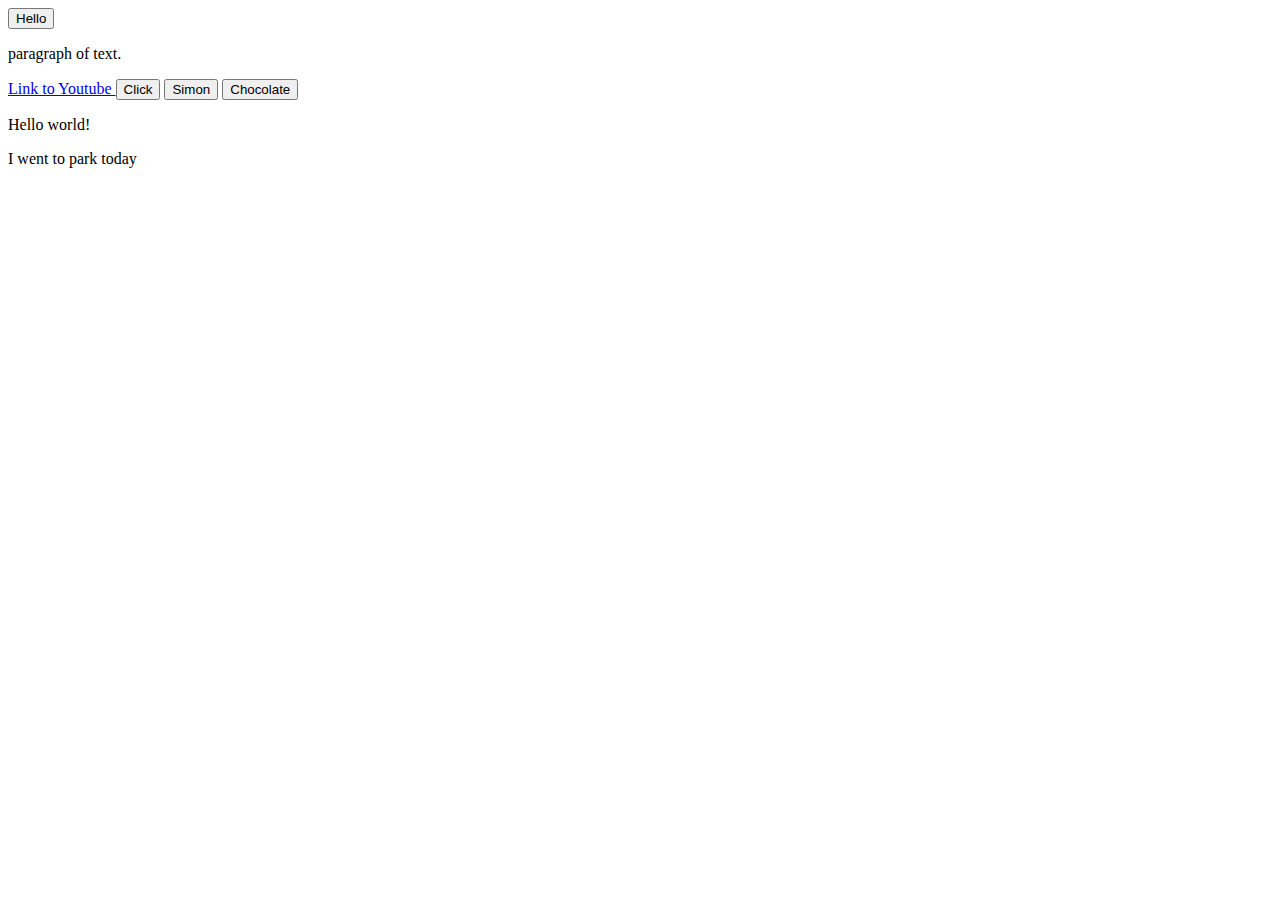
<file: Code/into-to-html/index.html>
<!DOCTYPE html>
<html>
  <head>
    <title>Check Out</title>
  </head>
  <body>
    <button>
      Hello
</button>

<p>
    paragraph of text.
</p>

<a href="https://www.youtube.com/" target="blank">
  Link to Youtube
</a>

<button>
  Click
</button>

<button>Simon </button> <button>Chocolate</button>
<p>
  Hello world!</p>
<p>  
  I went to park today
</p>

</body>



</html>
</file>
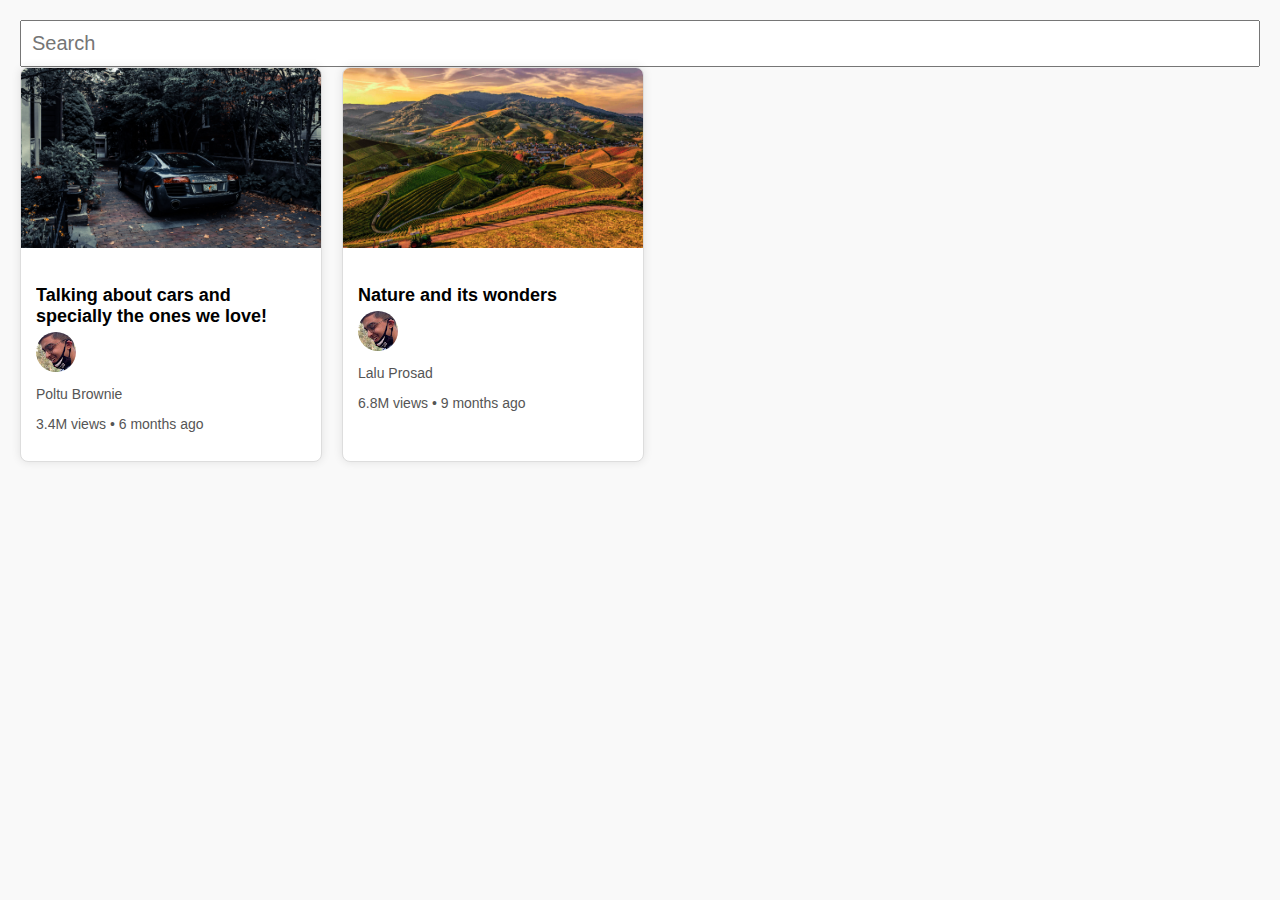
<file: Code/Youtue-2.html>
<!DOCTYPE html>
<html>

<head>
    <title>YouTube Clone</title>
    <style>
        body {
            font-family: Arial, sans-serif;
            margin: 20px;
            background-color: #f9f9f9;
        }

        .search-bar {
            font-size: 20px;
            padding: 10px;
            width: 100%;
            box-sizing: border-box;
        }

        .video-container {
            display: flex;
            flex-wrap: wrap;
            gap: 20px;
        }

        .video-preview {
            width: 300px;
            background-color: #fff;
            border: 1px solid #ddd;
            border-radius: 8px;
            overflow: hidden;
            box-shadow: 0 0 10px rgba(0, 0, 0, 0.1);
        }

        .thumbnail {
            width: 100%;
            height: 180px;
            object-fit: cover;
        }

        .video-info {
            padding: 15px;
        }

        .video-title {
            font-size: 18px;
            font-weight: bold;
            margin-bottom: 5px;
            max-height: 60px;
            overflow: hidden;
        }

        .video-author,
        .video-status {
            font-size: 14px;
            color: #555;
        }

        .channel-pics {
            width: 40px;
            height: 40px;
            border-radius: 50%;
            overflow: hidden;
            margin-right: 10px;
        }

        .channel-pics img {
            width: 100%;
            height: 100%;
            object-fit: cover;
        }
    </style>
</head>

<body>
    <input class="search-bar" type="text" placeholder="Search">

    <div class="video-container">
        <div class="video-preview">
            <img class="thumbnail" src="thumbnails/1 img.jpg">
            <div class="video-info">
                <p class="video-title">Talking about cars and specially the ones we love!</p>
                <div class="channel-pics">
                    <img src="channel-pics/3s.jpg">
                </div>
                <p class="video-author">Poltu Brownie</p>
                <p class="video-status">3.4M views &bull; 6 months ago</p>
            </div>
        </div>

        <div class="video-preview">
            <img class="thumbnail" src="thumbnails\2 img.jpg">
            <div class="video-info">
                <p class="video-title">Nature and its wonders</p>
                <div class="channel-pics">
                    <img src="channel-pics/3s.jpg">
                </div>
                <p class="video-author">Lalu Prosad</p>
                <p class="video-status">6.8M views &bull; 9 months ago</p>
            </div>
        </div>
    </div>
</body>

</html>
</file>
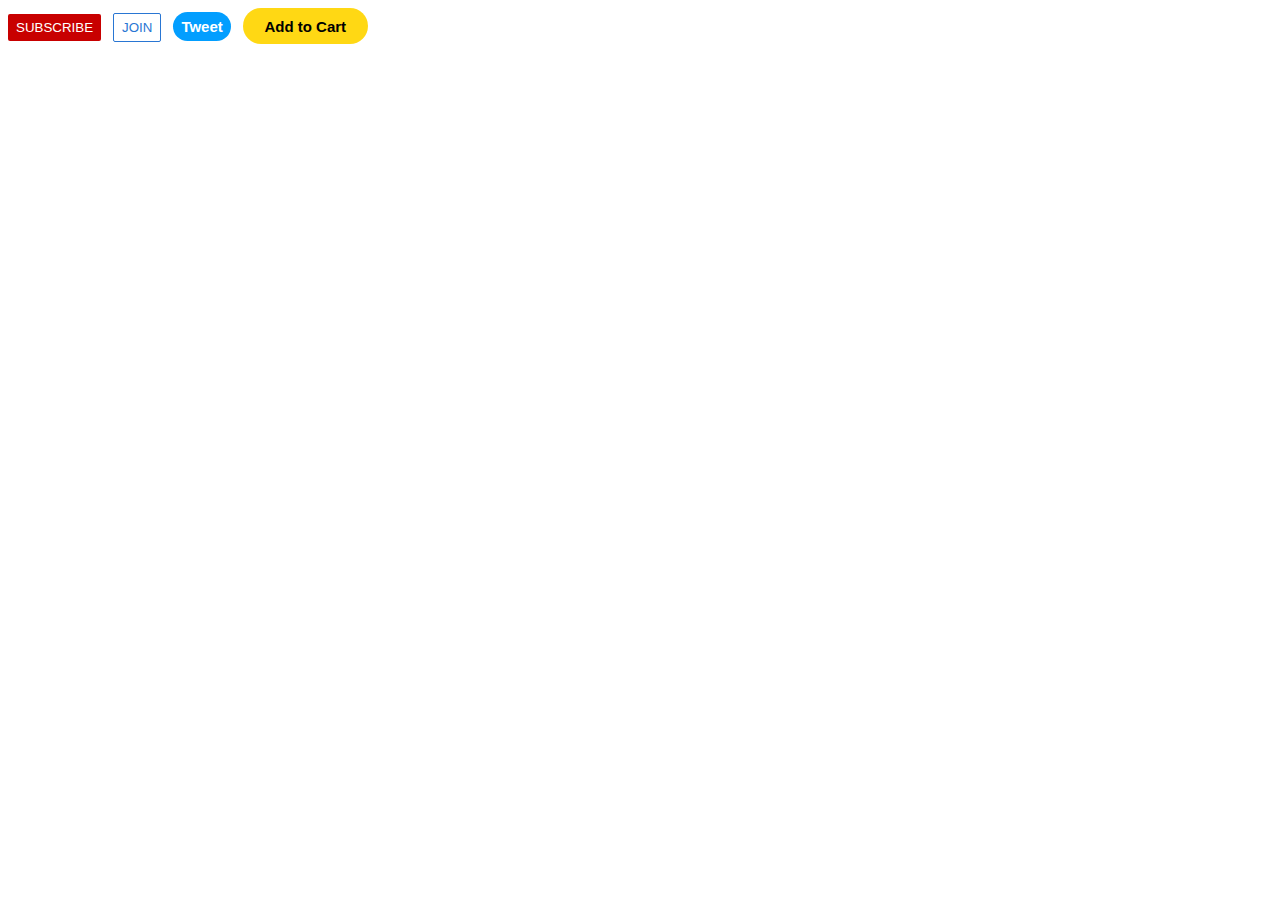
<file: Code/into-to-html/buttons.html>
<!DOCTYPE html>
<html>
    <head>
<title>Buttons dekhlo Guys</title>
<link rel="stylesheet" href="style-buttons.css">
    </head>
    <body>
        <button class="subscribe-button">
            SUBSCRIBE
        </button>
        
        <button class="join-button">
            JOIN
        </button>
        
        <button class="tweet-button">
            Tweet
        </button>
        
        
        <button class="amazon-button">
            Add to Cart
        </button>
    </body>
</html>
</file>
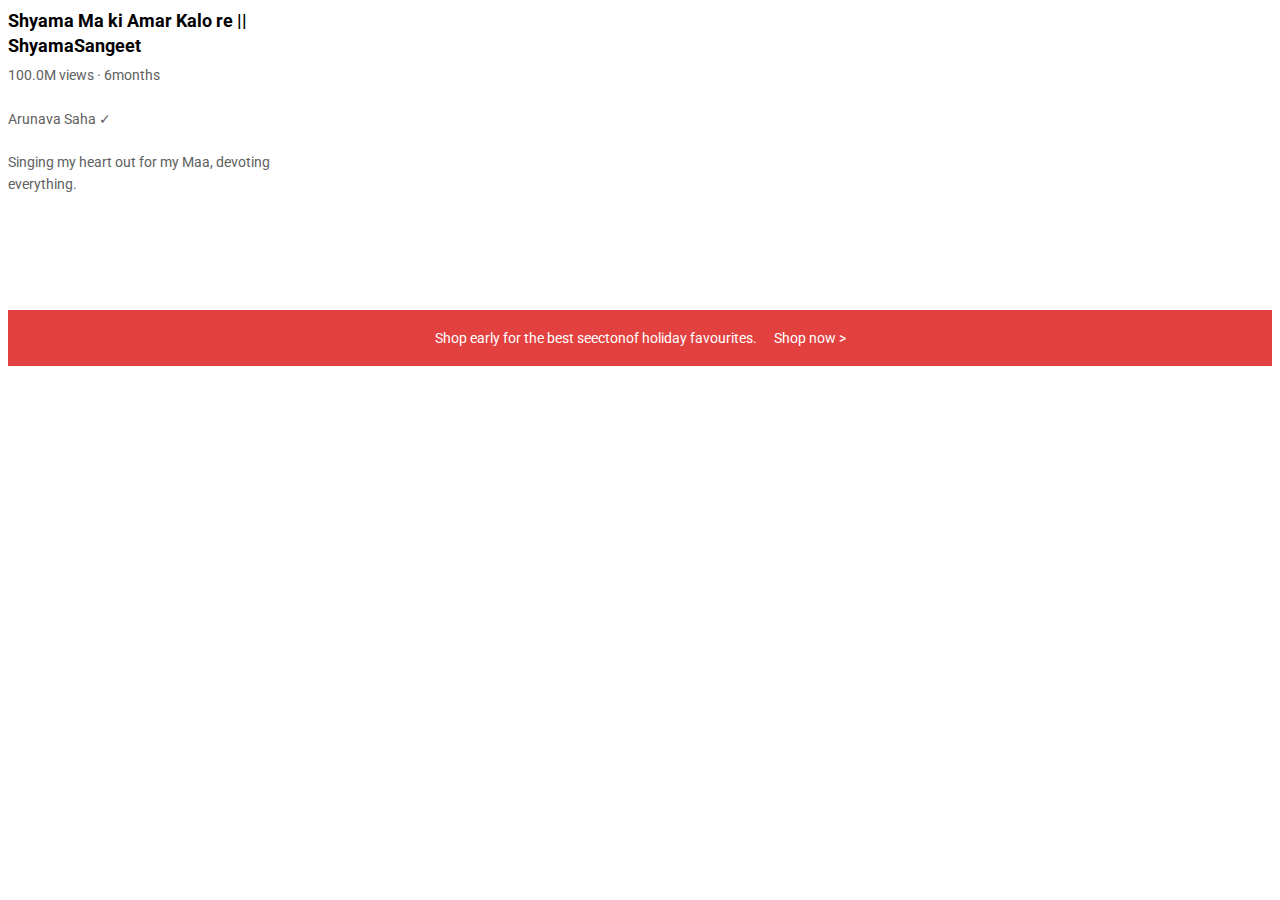
<file: Code/into-to-html/text.html>
<!DOCTYPE html>
<html>
    <head>
        <title>Text Practice</title>
        <link rel="stylesheet" href="text.css">

        <link rel="preconnect" href="https://fonts.googleapis.com">
<link rel="preconnect" href="https://fonts.gstatic.com" crossorigin>
<link href="https://fonts.googleapis.com/css2?family=Roboto&display=swap" rel="stylesheet">

    </head>
    <body>
        <p class="video-title">
            Shyama Ma ki Amar Kalo re || ShyamaSangeet
        </p>
        
        <p class="video-stats">
            100.0M views &#183 6months
        </p>
        
        <p class="video-author">
            Arunava Saha &#10003;
        </p>
        
        <p class="video-description">
            Singing my heart out for my Maa, devoting everything.
        </p>
        
        <p class="apple-text">
            Shop early for the best seectonof holiday favourites. <span class="shop-style">Shop now &#62;</span>
        </p>
    </body>
</html>
</file>
<file: Code/into-to-html/style-buttons.css>
.subscribe-button {
        background-color:rgb(200, 0, 0);
        color: white;
        border: none;
        padding-left: 8px;
        padding-right: 8px;
        padding-top: 6px;
        padding-bottom: 6px;
        border-radius: 2px;
        cursor: pointer;
        margin-right: 8px;
        transition: opacity 0.15s;
        vertical-align: auto;
    }

    .subscribe-button:hover{
       opacity: 0.7;
    }
    .subscribe-button:active{
      opacity: 0.5;
    }

    .join-button {
        background-color:white;
        color: rgb(41, 118, 211);
        border-color: rgb(41, 118, 211);
        border-style: solid;
        border-width: 1px;
        padding-left: 8px;
        padding-right: 8px;
        padding-top: 6px;
        padding-bottom: 6px;
        border-radius: 2px;
        cursor: pointer;
        transition: background-color 0.15s,
         opacity 0.15s, color 1s;

         vertical-align: auto;
    }

    .join-button:hover {
        background-color: rgb(41, 118, 211);
        color: white;
    }

    .join-button:active {
        opacity: 0.7;
    }
    .tweet-button{
        background-color: rgb(2, 158, 255);
        border: none;
        color:white;
        padding-left: 8px;
        padding-right: 8px;
        padding-top: 6px;
        padding-bottom: 6px;
        border-radius:18px ;
        font-weight: bold;
        font-size: 15px;
        cursor: pointer;
        margin-left: 8px; 
        transition: box-shadow 0.15s;
        vertical-align: auto;
        
        
    }
    .tweet-button:hover{
        box-shadow: 5px  5px 10px rgba(0, 0 , 0, 0.15);
    }


    .amazon-button{
        background-color: rgb(255, 216, 20);
        border: none;
        color:black;
        height: 36px;
        width: 125px;
        border-radius:18px ;
        font-weight: bold;
        font-size: 15px;
        cursor: pointer;
        margin-left: 8px; 
    }
</file>
<file: Code/into-to-html/text.css>
p{
                font-family: Roboto;
                margin-top: 0;
                margin-bottom: 0;
            }
            .video-title{
                font-size: 18px;
                font-weight: bold;
                width: 300px;
                text-align: left;
                line-height: 25px;
                margin-bottom: 5px;
            }
        
            .video-stats{
                font-size: 14px;
                color: rgb(96, 96, 96);
                line-height: 24px;
                margin-top: 5px;
                margin-bottom: 20px;
            }
            .video-author{
                font-size: 14px;
                color: rgb(96, 96, 96);
                line-height: 24px;
                margin-bottom: 20px;
        
            }
            .video-description{
                font-size: 14px;
                width:300px;
                color: rgb(96, 96, 96);
                line-height: 22px;
                margin-bottom: 115px;
        
            }
            .apple-text{
                margin-bottom: 50px;
                font-size: 14px;
                background-color: rgb(227, 65, 64);
                color: white;
                text-align: center;
                padding-top: 20px;
                padding-bottom: 20px;
            }
        
            .shop-style{
                margin-left: 14px;
                cursor: pointer;
            }
            
            .shop-style:hover{
                text-decoration: underline;
            }
</file>
